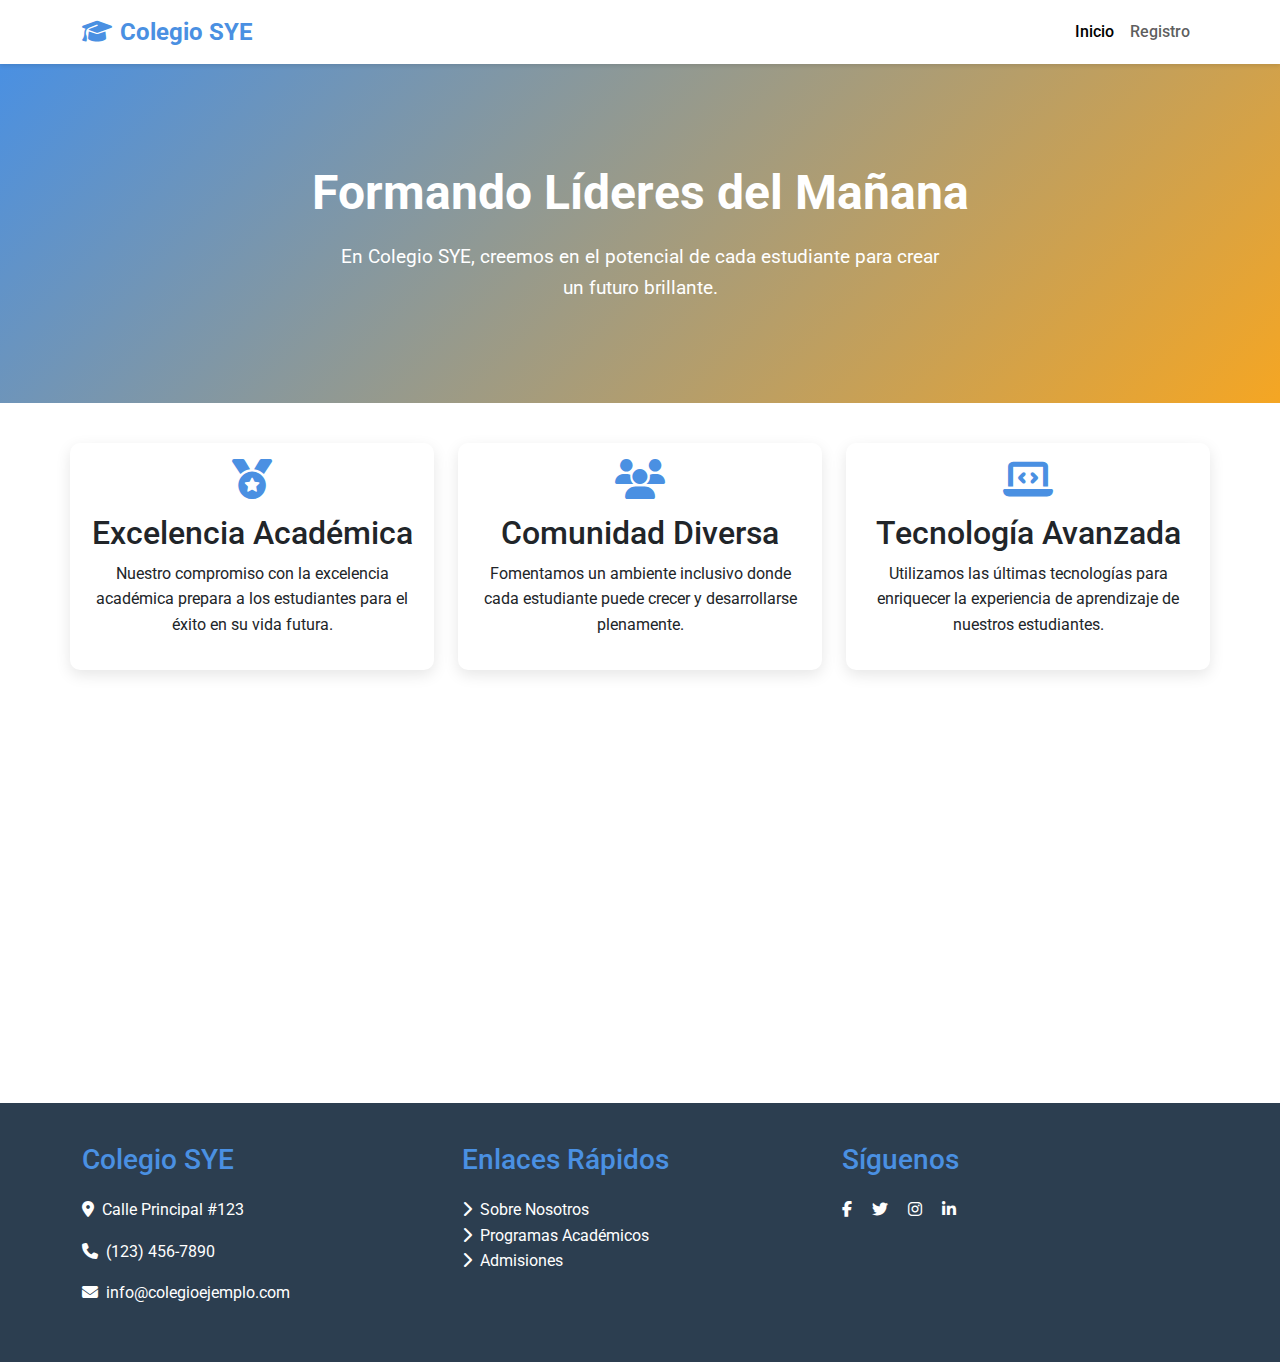
<file: index.html>
<!DOCTYPE html>
<html lang="es">
<head>
    <meta charset="UTF-8">
    <meta name="viewport" content="width=device-width, initial-scale=1.0">
    <title>Colegio SYE - Formando el Futuro</title>
    <link href="https://cdnjs.cloudflare.com/ajax/libs/bootstrap/5.3.2/css/bootstrap.min.css" rel="stylesheet">
    <link href="https://cdnjs.cloudflare.com/ajax/libs/font-awesome/6.4.0/css/all.min.css" rel="stylesheet">
    <link href="https://fonts.googleapis.com/css2?family=Roboto:wght@300;400;500;700&display=swap" rel="stylesheet">
    <link href="styles.css" rel="stylesheet">
</head>
<body>
    <!-- Navbar -->
    <nav class="navbar navbar-expand-lg navbar-light bg-white">
        <div class="container">
            <a class="navbar-brand" href="index.html">
                <i class="fas fa-graduation-cap me-2"></i>Colegio SYE
            </a>
            <button class="navbar-toggler" type="button" data-bs-toggle="collapse" data-bs-target="#navbarNav">
                <span class="navbar-toggler-icon"></span>
            </button>
            <div class="collapse navbar-collapse" id="navbarNav">
                <ul class="navbar-nav ms-auto">
                    <li class="nav-item">
                        <a class="nav-link active" href="index.html">Inicio</a>
                    </li>
                    <li class="nav-item">
                        <a class="nav-link" href="registro.html">Registro</a>
                    </li>
                </ul>
            </div>
        </div>
    </nav>

    <!-- Hero Section -->
    <section class="hero-section">
        <div class="container">
            <h1>Formando Líderes del Mañana</h1>
            <p>En Colegio SYE, creemos en el potencial de cada estudiante para crear un futuro brillante.</p>
        </div>
    </section>

    <!-- Contenido Principal -->
    <div class="container main-content">
        <div class="row g-4">
            <div class="col-md-4">
                <div class="card feature-card">
                    <div class="card-body text-center">
                        <i class="fas fa-medal feature-icon"></i>
                        <h2>Excelencia Académica</h2>
                        <p>Nuestro compromiso con la excelencia académica prepara a los estudiantes para el éxito en su vida futura.</p>
                    </div>
                </div>
            </div>
            <div class="col-md-4">
                <div class="card feature-card">
                    <div class="card-body text-center">
                        <i class="fas fa-users feature-icon"></i>
                        <h2>Comunidad Diversa</h2>
                        <p>Fomentamos un ambiente inclusivo donde cada estudiante puede crecer y desarrollarse plenamente.</p>
                    </div>
                </div>
            </div>
            <div class="col-md-4">
                <div class="card feature-card">
                    <div class="card-body text-center">
                        <i class="fas fa-laptop-code feature-icon"></i>
                        <h2>Tecnología Avanzada</h2>
                        <p>Utilizamos las últimas tecnologías para enriquecer la experiencia de aprendizaje de nuestros estudiantes.</p>
                    </div>
                </div>
            </div>
        </div>
    </div>

    <!-- Footer -->
    <footer class="footer">
        <div class="container">
            <div class="row">
                <div class="col-md-4">
                    <h3>Colegio SYE</h3>
                    <p><i class="fas fa-map-marker-alt me-2"></i>Calle Principal #123</p>
                    <p><i class="fas fa-phone me-2"></i>(123) 456-7890</p>
                    <p><i class="fas fa-envelope me-2"></i>info@colegioejemplo.com</p>
                </div>
                <div class="col-md-4">
                    <h3>Enlaces Rápidos</h3>
                    <ul class="list-unstyled">
                        <li><a href="#"><i class="fas fa-chevron-right me-2"></i>Sobre Nosotros</a></li>
                        <li><a href="#"><i class="fas fa-chevron-right me-2"></i>Programas Académicos</a></li>
                        <li><a href="#"><i class="fas fa-chevron-right me-2"></i>Admisiones</a></li>
                    </ul>
                </div>
                <div class="col-md-4">
                    <h3>Síguenos</h3>
                    <div class="social-icons">
                        <a href="#" class="me-3"><i class="fab fa-facebook-f"></i></a>
                        <a href="#" class="me-3"><i class="fab fa-twitter"></i></a>
                        <a href="#" class="me-3"><i class="fab fa-instagram"></i></a>
                        <a href="#"><i class="fab fa-linkedin-in"></i></a>
                    </div>
                </div>
            </div>
        </div>
    </footer>

    <script src="https://cdnjs.cloudflare.com/ajax/libs/bootstrap/5.3.2/js/bootstrap.bundle.min.js"></script>
</body>
</html>
</file>
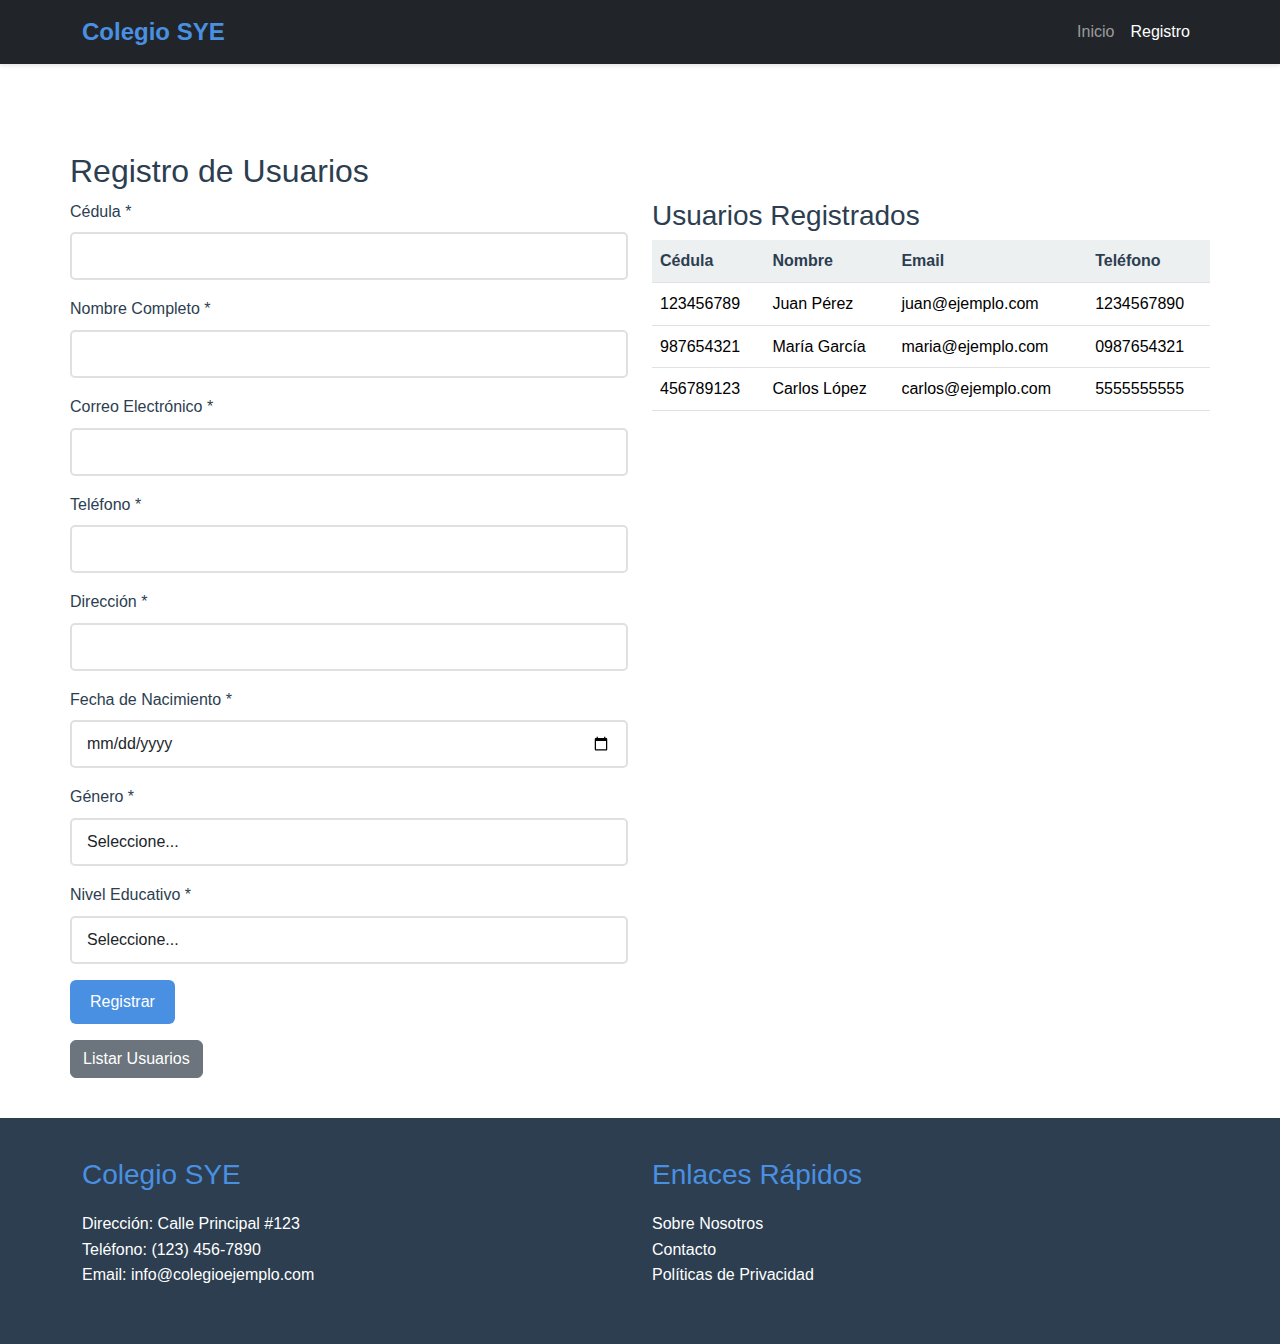
<file: registro.html>
<!DOCTYPE html>
<html lang="es">
<head>
    <meta charset="UTF-8">
    <meta name="viewport" content="width=device-width, initial-scale=1.0">
    <title>Registro - Colegio Ejemplo</title>
    <link href="https://cdnjs.cloudflare.com/ajax/libs/bootstrap/5.3.2/css/bootstrap.min.css" rel="stylesheet">
    <link href="styles.css" rel="stylesheet">
</head>
<body>
    <!-- Navbar -->
    <nav class="navbar navbar-expand-lg navbar-dark bg-dark">
        <div class="container">
            <a class="navbar-brand" href="index.html">Colegio SYE</a>
            <button class="navbar-toggler" type="button" data-bs-toggle="collapse" data-bs-target="#navbarNav">
                <span class="navbar-toggler-icon"></span>
            </button>
            <div class="collapse navbar-collapse" id="navbarNav">
                <ul class="navbar-nav ms-auto">
                    <li class="nav-item">
                        <a class="nav-link" href="index.html">Inicio</a>
                    </li>
                    <li class="nav-item">
                        <a class="nav-link active" href="registro.html">Registro</a>
                    </li>
                </ul>
            </div>
        </div>
    </nav>

    <!-- Contenido Principal -->
    <div class="container main-content">
        <h2 class="mt-5">Registro de Usuarios</h2>
        <div class="row">
            <div class="col-md-6">
                <form id="registroForm">
                    <div class="mb-3">
                        <label for="cedula" class="form-label">Cédula *</label>
                        <input type="text" class="form-control" id="cedula" required pattern="[0-9]+" title="Solo números permitidos">
                    </div>
                    <div class="mb-3">
                        <label for="nombre" class="form-label">Nombre Completo *</label>
                        <input type="text" class="form-control" id="nombre" required>
                    </div>
                    <div class="mb-3">
                        <label for="email" class="form-label">Correo Electrónico *</label>
                        <input type="email" class="form-control" id="email" required>
                    </div>
                    <div class="mb-3">
                        <label for="telefono" class="form-label">Teléfono *</label>
                        <input type="tel" class="form-control" id="telefono" required>
                    </div>
                    <div class="mb-3">
                        <label for="direccion" class="form-label">Dirección *</label>
                        <input type="text" class="form-control" id="direccion" required>
                    </div>
                    <div class="mb-3">
                        <label for="fechaNacimiento" class="form-label">Fecha de Nacimiento *</label>
                        <input type="date" class="form-control" id="fechaNacimiento" required>
                    </div>
                    <div class="mb-3">
                        <label for="genero" class="form-label">Género *</label>
                        <select class="form-control" id="genero" required>
                            <option value="">Seleccione...</option>
                            <option value="masculino">Masculino</option>
                            <option value="femenino">Femenino</option>
                            <option value="otro">Otro</option>
                        </select>
                    </div>
                    <div class="mb-3">
                        <label for="nivelEducativo" class="form-label">Nivel Educativo *</label>
                        <select class="form-control" id="nivelEducativo" required>
                            <option value="">Seleccione...</option>
                            <option value="primaria">Primaria</option>
                            <option value="secundaria">Secundaria</option>
                        </select>
                    </div>
                    <button type="submit" class="btn btn-primary">Registrar</button>
                </form>
                <button id="listarUsuarios" class="btn btn-secondary mt-3">Listar Usuarios</button>
            </div>
            <div class="col-md-6">
                <h3>Usuarios Registrados</h3>
                <div class="table-responsive">
                    <table class="table">
                        <thead>
                            <tr>
                                <th>Cédula</th>
                                <th>Nombre</th>
                                <th>Email</th>
                                <th>Teléfono</th>
                            </tr>
                        </thead>
                        <tbody id="tablaUsuarios">
                        </tbody>
                    </table>
                </div>
            </div>
        </div>
    </div>

    <!-- Footer -->
    <footer class="footer">
        <div class="container">
            <div class="row">
                <div class="col-md-6">
                    <h3>Colegio SYE</h3>
                    <p>Dirección: Calle Principal #123<br>
                    Teléfono: (123) 456-7890<br>
                    Email: info@colegioejemplo.com</p>
                </div>
                <div class="col-md-6">
                    <h3>Enlaces Rápidos</h3>
                    <ul class="list-unstyled">
                        <li><a href="#" class="text-white">Sobre Nosotros</a></li>
                        <li><a href="#" class="text-white">Contacto</a></li>
                        <li><a href="#" class="text-white">Políticas de Privacidad</a></li>
                    </ul>
                </div>
            </div>
        </div>
    </footer>

    <script src="https://cdnjs.cloudflare.com/ajax/libs/bootstrap/5.3.2/js/bootstrap.bundle.min.js"></script>
    <script src="script.js"></script>
</body>
</html>
</file>
<file: styles.css>
/* Estilos generales */
:root {
    --primary-color: #4a90e2;
    --secondary-color: #f5a623;
    --accent-color: #7ed321;
    --dark-color: #2c3e50;
    --light-color: #ecf0f1;
    --danger-color: #e74c3c;
}

body {
    font-family: 'Roboto', sans-serif;
    line-height: 1.6;
    color: var(--dark-color);
}

/* Navbar personalizado */
.navbar {
    box-shadow: 0 2px 4px rgba(0,0,0,0.1);
}

.navbar-brand {
    font-size: 1.5rem;
    font-weight: 700;
    color: var(--primary-color) !important;
}

.nav-link {
    font-weight: 500;
    transition: all 0.3s ease;
}

.nav-link:hover {
    color: var(--primary-color) !important;
}

/* Hero section */
.hero-section {
    background: linear-gradient(135deg, var(--primary-color), var(--secondary-color));
    color: white;
    padding: 100px 0;
    text-align: center;
}

.hero-section h1 {
    font-size: 3rem;
    font-weight: 700;
    margin-bottom: 20px;
}

.hero-section p {
    font-size: 1.2rem;
    max-width: 600px;
    margin: 0 auto;
}

/* Contenido principal */
.main-content {
    min-height: calc(100vh - 200px);
    padding: 40px 0;
}

/* Tarjetas de características */
.feature-card {
    border: none;
    border-radius: 10px;
    box-shadow: 0 5px 15px rgba(0,0,0,0.1);
    transition: transform 0.3s ease;
    height: 100%;
}

.feature-card:hover {
    transform: translateY(-5px);
}

.feature-icon {
    font-size: 2.5rem;
    color: var(--primary-color);
    margin-bottom: 15px;
}

/* Formulario de registro */
.form-container {
    background-color: white;
    border-radius: 10px;
    box-shadow: 0 5px 15px rgba(0,0,0,0.1);
    padding: 30px;
}

.form-label {
    font-weight: 500;
    color: var(--dark-color);
}

.form-control {
    border: 2px solid #e0e0e0;
    border-radius: 5px;
    padding: 10px 15px;
}

.form-control:focus {
    border-color: var(--primary-color);
    box-shadow: none;
}

.btn-primary {
    background-color: var(--primary-color);
    border: none;
    padding: 10px 20px;
    font-weight: 500;
    transition: all 0.3s ease;
}

.btn-primary:hover {
    background-color: darken(var(--primary-color), 10%);
}

/* Tabla de usuarios */
.table-container {
    background-color: white;
    border-radius: 10px;
    box-shadow: 0 5px 15px rgba(0,0,0,0.1);
    padding: 20px;
}

.table th {
    background-color: var(--light-color);
    color: var(--dark-color);
    font-weight: 600;
}

/* Footer */
.footer {
    background-color: var(--dark-color);
    color: white;
    padding: 40px 0;
}

.footer h3 {
    color: var(--primary-color);
    margin-bottom: 20px;
}

.footer a {
    color: white;
    text-decoration: none;
    transition: color 0.3s ease;
}

.footer a:hover {
    color: var(--primary-color);
}

/* Estilos responsivos */
@media (max-width: 768px) {
    .hero-section {
        padding: 60px 0;
    }
    
    .hero-section h1 {
        font-size: 2rem;
    }
    
    .col-md-6 {
        margin-bottom: 30px;
    }
}
</file>
